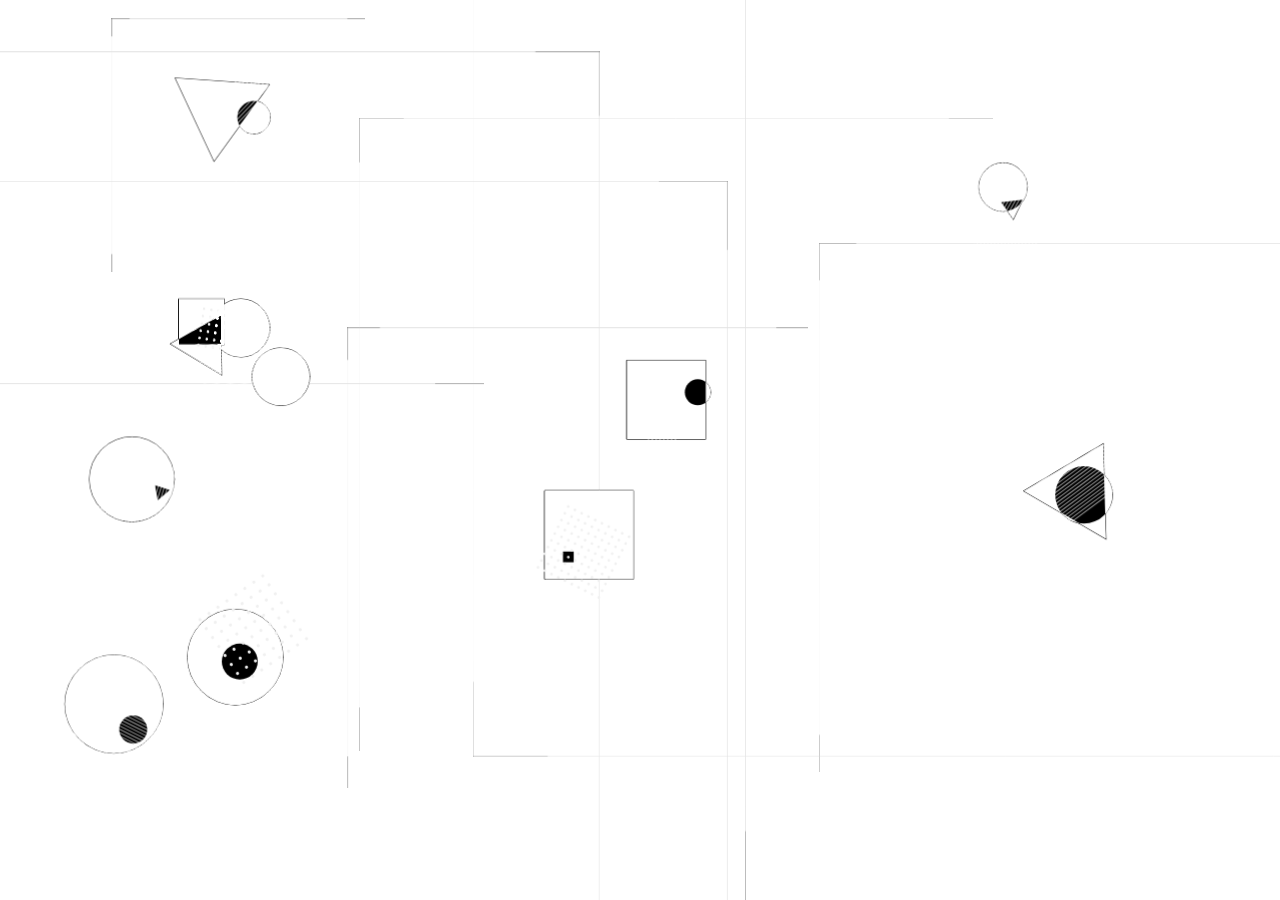
<file: sketch/index.html>
<!DOCTYPE html>
<html lang="en" dir="ltr">
	<head>
		<meta charset="utf-8" />
		<meta name="viewport" content="width=device-width, initial-scale=1.0" />

		<title>Random Shapes Sketch</title>
		<link rel="stylesheet" href="style.css" />
		<script src="p5.min.js" type="text/javascript"></script>
		<script src="ShapeImage.js" type="text/javascript"></script>
	</head>

	<body>
		<!-- none -->
		<script src="script.js" type="text/javascript"></script>
	</body>
</html>
</file>
<file: sketch/style.css>
html,
body,
h1,
h2,
h3,
h4,
h5,
h6,
p,
a {
	margin: 0;
	padding: 0;
}

canvas {
	display: block;
	height: auto;
	width: 100vw;
}
</file>
